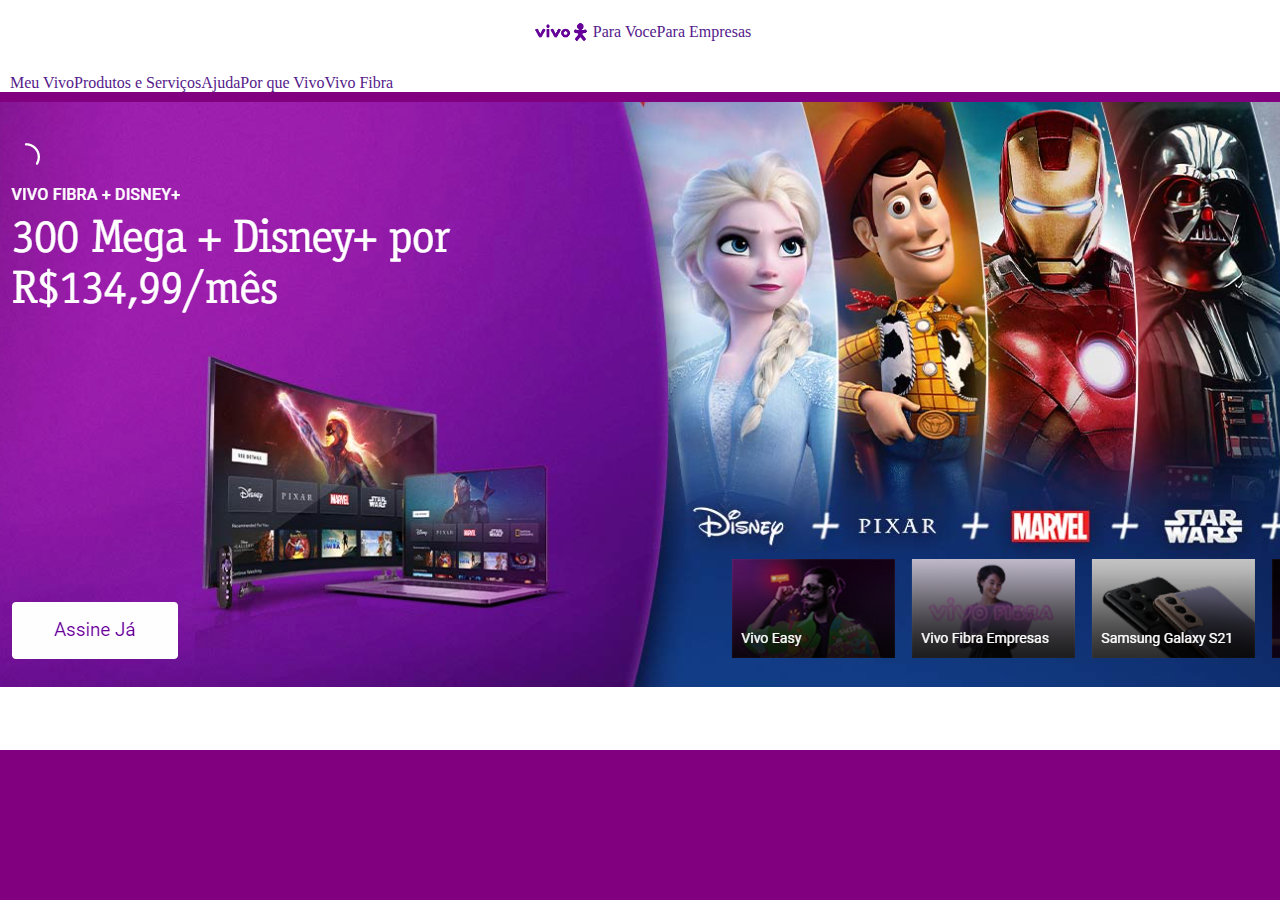
<file: Intensivo/index.html>
<!DOCTYPE html>
<html lang="pt-br">
<head>
    <meta charset="UTF-8">
    <meta name="viewport" content="width=device-width, initial-scale=1.0">
    <title>Document</title>
    <link rel="stylesheet" href="style.css">
</head>
<body>
    
    <header>
        <div class="container h_container">
            <img src="logo_vivo.png">
            <a href="">Para Voce</a>
            <a href="">Para Empresas</a>
        </div>
        <nav>
            <ul>
                <li><a href="">Meu Vivo</a></li>
                <li><a href="">Produtos e Serviços</a></li>
                <li><a href="">Ajuda</a></li>
                <li><a href="">Por que Vivo</a></li>
                <li><a href="">Vivo Fibra</a></li>
            </ul> 
        </nav>
        <div>
            
        </div>
    </header>

    <main>
        <div class="container"></div>
        <img src="banner.png">
    </main>

    <footer>

    </footer>
</body>
</html>
</file>
<file: Intensivo/style.css>
*{
    margin: 0px;
    padding: 0px;
    text-decoration-line: none;
}

body  {
    background-color: purple;
}

header {
    background-color: white;
}

.container {
    width: 100%;
    align-items: center;
}

.h_container {
    display: flex;
    justify-content: center;
}

.h_container img {
    width: 5%;
}

.menu_principal {
    margin-top: 10px;
    margin-bottom: 10px;
    justify-content: center;
}

ul {
    display: flex;
    list-style-type: none;
    margin: 10px;
}
</file>
